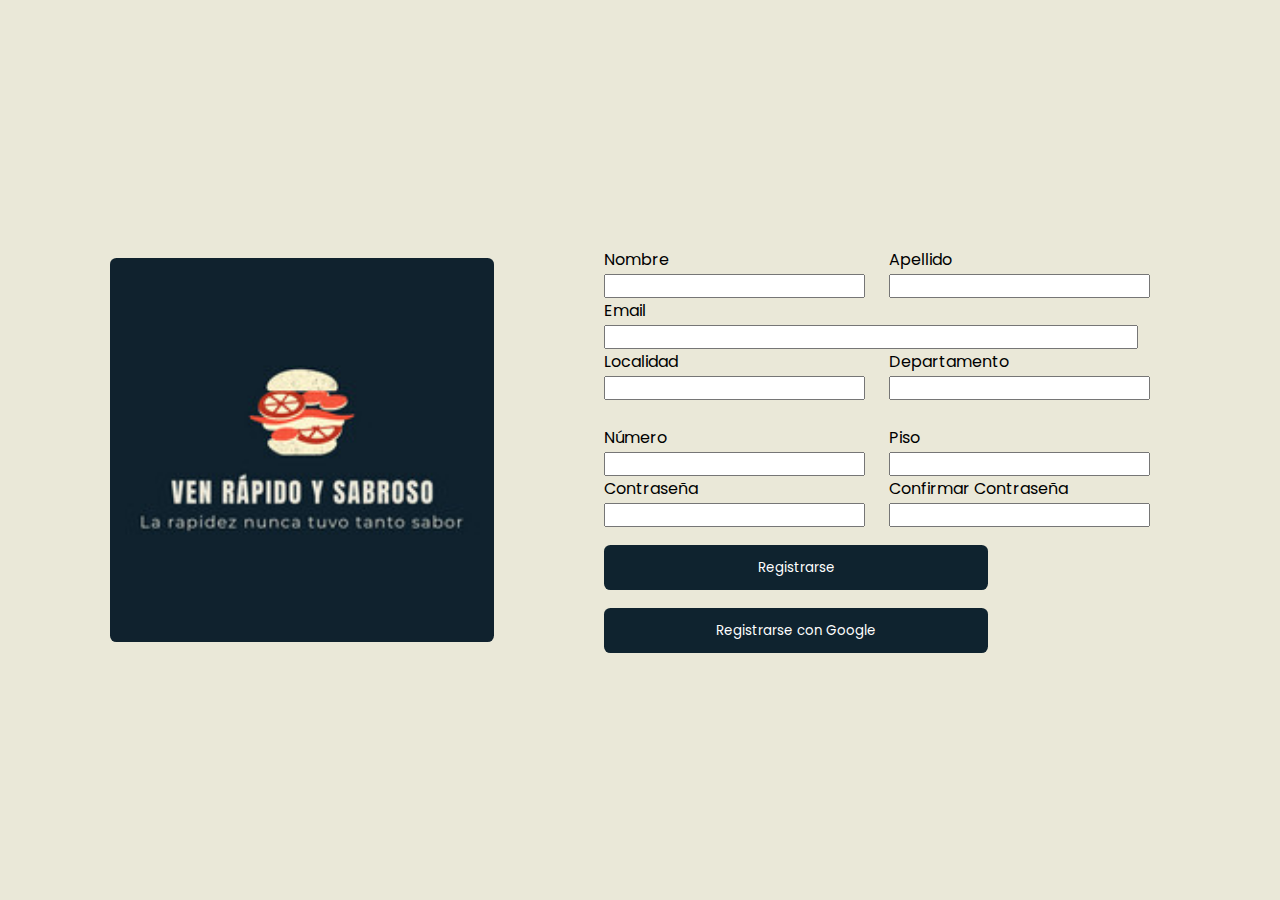
<file: templates-screens/register/index.html>
<!DOCTYPE html>
<html lang="en">
  <head>
    <meta charset="UTF-8" />
    <meta http-equiv="X-UA-Compatible" content="IE=edge" />
    <meta name="viewport" content="width=device-width, initial-scale=1.0" />
    <title>Register</title>
    <link rel="stylesheet" href="register.css" />
    <link rel="shortcut icon" href="./images/favicon.ico" type="image/x-icon" />
    <!-- fuente -->
    <link rel="preconnect" href="https://fonts.googleapis.com" />
    <link rel="preconnect" href="https://fonts.gstatic.com" crossorigin />
    <link
      href="https://fonts.googleapis.com/css2?family=Poppins&display=swap"
      rel="stylesheet"
    />
    <!-- iconos -->
    <link
      rel="stylesheet"
      href="https://use.fontawesome.com/releases/v5.8.1/css/all.css"
      integrity="sha384-50oBUHEmvpQ+1lW4y57PTFmhCaXp0ML5d60M1M7uH2+nqUivzIebhndOJK28anvf"
      crossorigin="anonymous"
    />
  </head>
  <body>
     
    <!--Imagen y Formulario-->
    <div class="imagen_form">
      <!--Imagen-->
      <div class="imagen_central">
        <img src="logo.jpg" />
      </div>
      <!--Formulario-->
      <div class="container__principal">
        <div class="formulario">
          <div class="input-wrapper">
            <p for="nombre_in">Nombre</p>
            <input id="nombre_in" />
          </div>
          <div class="input-wrapper">
            <p for="apellido_in">Apellido</p>
            <input id="apellido_in" />
          </div>
          <p>Email</p>
          <input class="email_in" type="email" id="email_in">
          <br />
          <div class="input-wrapper">
            <p for="localidad_in">Localidad</p>
            <input id="localidad_in" />
          </div>
          <div class="input-wrapper">
            <p for="departamento_in">Departamento</p>
            <input id="departamento_in" />
          </div>
          <br />

          <br />
          <div class="input-wrapper">
            <p for="numero_in">Número</p>
            <input id="numero_in" />
          </div>
          <div class="input-wrapper">
            <p for="piso_in">Piso</p>
            <input id="piso_in" />
          </div>
          <br />
          <div class="input-wrapper">
            <p for="password_in">Contraseña</p>
            <input id="password_in" />
          </div>
          <div class="input-wrapper">
            <p for="pass_confirm_in">Confirmar Contraseña</p>
            <input id="pass_confirm_in" />
          </div>
          <div class="botones">
            
            <button class="buttonIngresar" value="registro" id="registro">
              Registrarse
            </button>
            <button class="buttonIngresar" value="google" id="google">
              Registrarse con Google
            </button>
          </div>
        </div>
      </div>
    </div>
   
  </body>
</html>
</file>
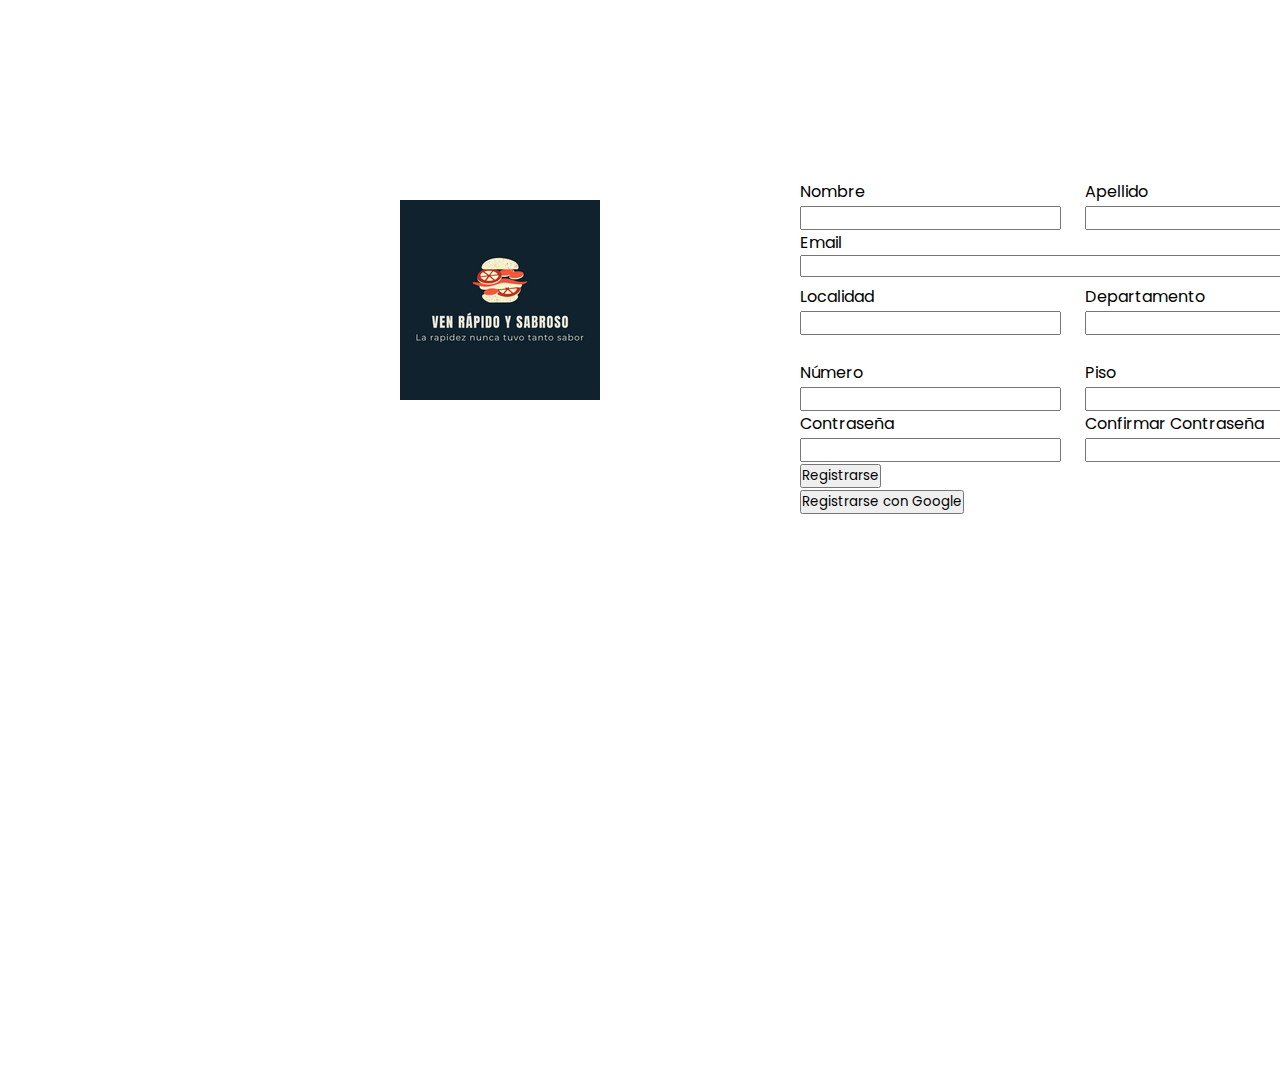
<file: templates-screens/registro/index.html>
<!DOCTYPE html>
<html lang="en">
  <head>
    <meta charset="UTF-8" />
    <meta http-equiv="X-UA-Compatible" content="IE=edge" />
    <meta name="viewport" content="width=device-width, initial-scale=1.0" />
    <title>store</title>
    <link rel="stylesheet" href="store.css" />
    <link rel="shortcut icon" href="./images/favicon.ico" type="image/x-icon" />
    <!-- fuente -->
    <link rel="preconnect" href="https://fonts.googleapis.com" />
    <link rel="preconnect" href="https://fonts.gstatic.com" crossorigin />
    <link
      href="https://fonts.googleapis.com/css2?family=Poppins&display=swap"
      rel="stylesheet"
    />
    <!-- iconos -->
    <link
      rel="stylesheet"
      href="https://use.fontawesome.com/releases/v5.8.1/css/all.css"
      integrity="sha384-50oBUHEmvpQ+1lW4y57PTFmhCaXp0ML5d60M1M7uH2+nqUivzIebhndOJK28anvf"
      crossorigin="anonymous"
    />
  </head>
  <body>
    <div class="imagen_central">
        <img src="logo.jpg">
    </div>
    <div class="container__principal">
      <div class="input-wrapper">
        <p for="nombre_in">Nombre</p>
        <input id="nombre_in" />
      </div>
      <div class="input-wrapper">
        <p for="apellido_in">Apellido</p>
        <input id="apellido_in" />
      </div>
      <p>Email</p>
      <textarea id="email_in" name="myTextArea" rows="1" cols="50"></textarea>
      <br>
      <div class="input-wrapper">
        <p for="localidad_in">Localidad</p>
        <input id="localidad_in" />
      </div>
      <div class="input-wrapper">
        <p for="departamento_in">Departamento</p>
        <input id="departamento_in" />
      </div>
      <br>

      <br>
      <div class="input-wrapper">
        <p for="numero_in">Número</p>
        <input id="numero_in" />
      </div>
      <div class="input-wrapper">
        <p for="piso_in">Piso</p>
        <input id="piso_in" />
      </div>
      <br>
      <div class="input-wrapper">
        <p for="password_in">Contraseña</p>
        <input id="password_in" />
      </div>
      <div class="input-wrapper">
        <p for="pass_confirm_in">Confirmar Contraseña</p>
        <input id="pass_confirm_in" />
      </div>
      <br />
      <button value="registro" id="registro">Registrarse</button>
      <br />
      <button value="google" id="google">Registrarse con Google</button>
    </div>
  </body>
</html>
</file>
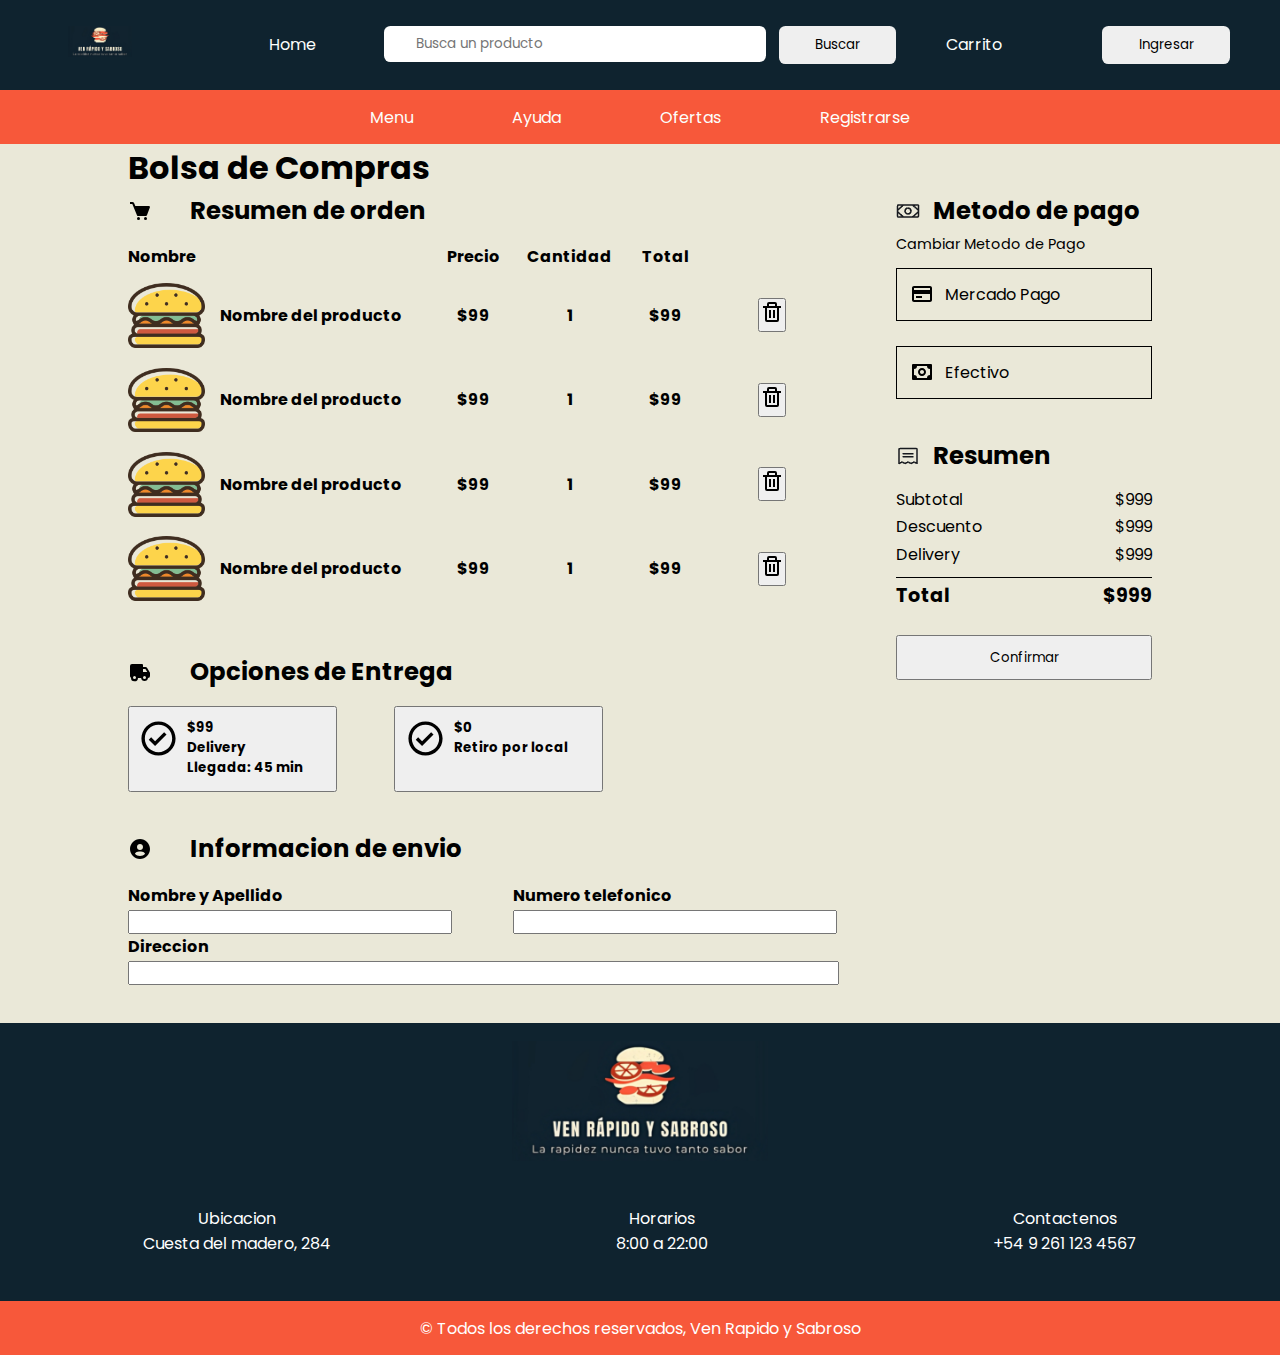
<file: templates-screens/carrito/carrito.html>
<!DOCTYPE html>
<html lang="en">

<head>
    <meta charset="UTF-8">
    <meta http-equiv="X-UA-Compatible" content="IE=edge">
    <meta name="viewport" content="width=device-width, initial-scale=1.0">
    <title>Carrito</title>
    <link rel="stylesheet" href="carrito.css">
    <link rel="shortcut icon" href="./images/favicon.ico" type="image/x-icon">
    <!-- fuente -->
    <link rel="preconnect" href="https://fonts.googleapis.com">
    <link rel="preconnect" href="https://fonts.gstatic.com" crossorigin>
    <link href="https://fonts.googleapis.com/css2?family=Poppins&display=swap" rel="stylesheet">
    <!-- icons -->
    <link rel="stylesheet" href="https://cdnjs.cloudflare.com/ajax/libs/font-awesome/6.0.0-beta3/css/all.min.css"
        integrity="sha512-Fo3rlrZj/k7ujTnHg4CGR2D7kSs0v4LLanw2qksYuRlEzO+tcaEPQogQ0KaoGN26/zrn20ImR1DfuLWnOo7aBA=="
        crossorigin="anonymous" referrerpolicy="no-referrer" />
    </head>

<body>
    <div class="container__principal">
             <!-- header -->
     <section class="header__container">
        <div class="container__navigation">
            <ul class="headerList">
                <li><img class="logoHeader" src="./images/Image 4.png"></li>
                <li class="itemListHeader">Home <i class="fas fa-home"></i></li>
                
            </ul>
        </div>
        <div class="container__search">
            <input type="text" placeholder="Busca un producto" />
            <button>Buscar <i class="fas fa-search"></i></button>
        </div>
        <div class="container__actions">
            <ul class="headerList">
                <li class="itemListHeader">Carrito <i class="fas fa-cart-plus"></i></li>
                <li><button class="buttonIngresarHeader">Ingresar<i class="fas fa-sign-in-alt"></i></button></li>
      
            </ul>
        </div>
    </section>
    <section class="subheader__container">
        <div class="subcontainer__actions">
            <ul class="subheaderList">
                <li class="itemListHeader">Menu <i class="fas fa-bars"></i></li>
                <li class="itemListHeader">Ayuda <i class="fas fa-circle-question"></i></li>
                <li class="itemListHeader">Ofertas <i class="fas fa-tags"></i></i></li>
                <li class="itemListHeader">Registrarse <i class="fas fa-right-to-bracket"></i></li>
            </ul>
        </div>
    </section>
        <!-- cartSection -->
        <section class="cartSection">
            <h1>Bolsa de Compras</h1>
            <div class="container__cart">
                <div class="cart__content">
                    <!-- resume Section -->
                    <div class="cart__resume">
                        <div class="method-title">
                            <img src="images/cart-icon.svg">
                            <h3>Resumen de orden</h3>
                        </div>
                        <div class="resume">
                            <div class="resume-options">
                                <h4 class="resume-name">Nombre</h4>
                                <h4 class="resume-price">Precio</h4>
                                <h4 class="resume-cant">Cantidad</h4>
                                <h4 class="resume-total">Total</h4>
                                <button style="display:none"><img src="images/trash-icon.svg" /></button>
                            </div>
                            <div class="resume-content">
                                <div class="content-description">
                                    <div class="resume-name--img">
                                        <img src="images/hamburguesa.png" />
                                        <h4>Nombre del producto</h4>
                                    </div>
                                    <h4 class="resume-price">$99</h4>
                                    <h4 class="resume-cant">1</h4>
                                    <h4 class="resume-total">$99</h4>
                                    <button class="resume-delete"><img src="images/trash-icon.svg" /></button>
                                </div>
                                <div class="content-description">
                                    <div class="resume-name--img">
                                        <img src="images/hamburguesa.png" />
                                        <h4>Nombre del producto</h4>
                                    </div>
                                    <h4 class="resume-price">$99</h4>
                                    <h4 class="resume-cant">1</h4>
                                    <h4 class="resume-total">$99</h4>
                                    <button class="resume-delete"><img src="images/trash-icon.svg" /></button>
                                </div>
                                <div class="content-description">
                                    <div class="resume-name--img">
                                        <img src="images/hamburguesa.png" />
                                        <h4>Nombre del producto</h4>
                                    </div>
                                    <h4 class="resume-price">$99</h4>
                                    <h4 class="resume-cant">1</h4>
                                    <h4 class="resume-total">$99</h4>
                                    <button class="resume-delete"><img src="images/trash-icon.svg" /></button>
                                </div>
                                <div class="content-description">
                                    <div class="resume-name--img">
                                        <img src="images/hamburguesa.png" />
                                        <h4>Nombre del producto</h4>
                                    </div>
                                    <h4 class="resume-price">$99</h4>
                                    <h4 class="resume-cant">1</h4>
                                    <h4 class="resume-total">$99</h4>
                                    <button class="resume-delete"><img src="images/trash-icon.svg" /></button>
                                </div>
                            </div>
                        </div>
                    </div>
                    <!-- deliveryOption Section -->
                    <div class="cart__delivery-option">
                        <div class="method-title">
                            <img src="images/truck-icon.svg">
                            <h3>Opciones de Entrega</h3>
                        </div>
                        <div class="delivery__option-container">
                            <button>
                                <div class="delivery__option">
                                    <img src="images/check-icon.svg" />
                                    <div class="delivery-detail">
                                        <h4 class="delivery-price">$99</h4>
                                        <h4 class="delivery-type">Delivery</h4>
                                        <h4 class="delivery-time">Llegada: 45 min</h4>
                                    </div>
                                </div>
                            </button>
                            <button>
                                <div class="delivery__option">
                                    <img src="images/check-icon.svg" />
                                    <div class="delivery-detail">
                                        <h4 class="delivery-price">$0</h4>
                                        <h4 class="delivery-type">Retiro por local</h4>
                                    </div>
                                </div>
                            </button>

                        </div>
                    </div>
                    <!-- deliveryInfo Section -->
                    <div class="cart__delivery-info">
                        <div class="method-title">
                            <img src="images/user-icon.svg">
                            <h3>Informacion de envio</h3>
                        </div>
                        <div class="delivery__form">
                            <div class="form__name-container">
                                <div class="form-name">
                                    <h4>Nombre y Apellido</h4>
                                    <input>
                                </div>
                                <div class="form-phone">
                                    <h4>Numero telefonico</h4>
                                    <input>
                                </div>
                            </div>
                            <div class="form__address">
                                <h4>Direccion</h4>
                                <input>
                            </div>
                        </div>
                    </div>

                </div>
                <!-- payment Section -->
                <div class="cart__payment">
                    <div class="payment__method">
                        <div class="payment__method-title">
                            <div class="method-title">
                                <img src="images/efectivo.png">
                                <h3>Metodo de pago</h3>
                            </div>
                            <p>Cambiar Metodo de Pago</p>
                        </div>
                        <div class="payment__methods">
                            <div class="method">
                                <img src="images/mercadopago-icon.svg">
                                <p>Mercado Pago</p>
                            </div>
                            <div class="method">
                                <img src="images/efectivo-icon.svg">
                                <p>Efectivo</p>
                            </div>
                        </div>
                    </div>
                    <div class="payment__resume">
                        <div class="method-title">
                            <img src="images/resumen.png">
                            <h3>Resumen</h3>
                        </div>

                        <div class="payment-detail">
                            <div class="resume-detail">
                                <div class="detail ">
                                    <p>Subtotal</p>
                                    <p>$999</p>
                                </div>
                                <div class="detail ">
                                    <p>Descuento</p>
                                    <p>$999</p>
                                </div>
                                <div class="detail ">
                                    <p>Delivery</p>
                                    <p>$999</p>
                                </div>
                            </div>
                            <div class="detail total ">
                                <p>Total</p>
                                <p>$999</p>
                            </div>

                        </div>
                    </div>
                    <button class="payment-btn">Confirmar</button>
                </div>

            </div>

        </section>
        <!-- section Footer -->
        <section class="footerSection">
            <div class="containerImg__footer">
                <img src="./images/Image 4.png">
            </div>
            <div class="mainContainer__footer">
                <div class="container__information-footer">
                    <div class="container-contact__Footer">
                        <p>Ubicacion <i class="fas fa-map-marked"></i></p>
                        <p>Cuesta del madero, 284</p>
                    </div>
                    <div class="container-horarios__footer">
                        <p>Horarios <i class="far fa-clock"></i></p>
                        <p>8:00 a 22:00</p>
                    </div>
                    <div class="container-horarios__footer">
                        <p>Contactenos <i class="fas fa-phone"></i></p>
                        <p>+54 9 261 123 4567</p>
                    </div>
                </div>
                <div class="container-brand__footer">
                    <p>© Todos los derechos reservados, Ven Rapido y Sabroso</p>
                </div>
            </div>
        </section>




    </div>

</body>

</html>
</file>
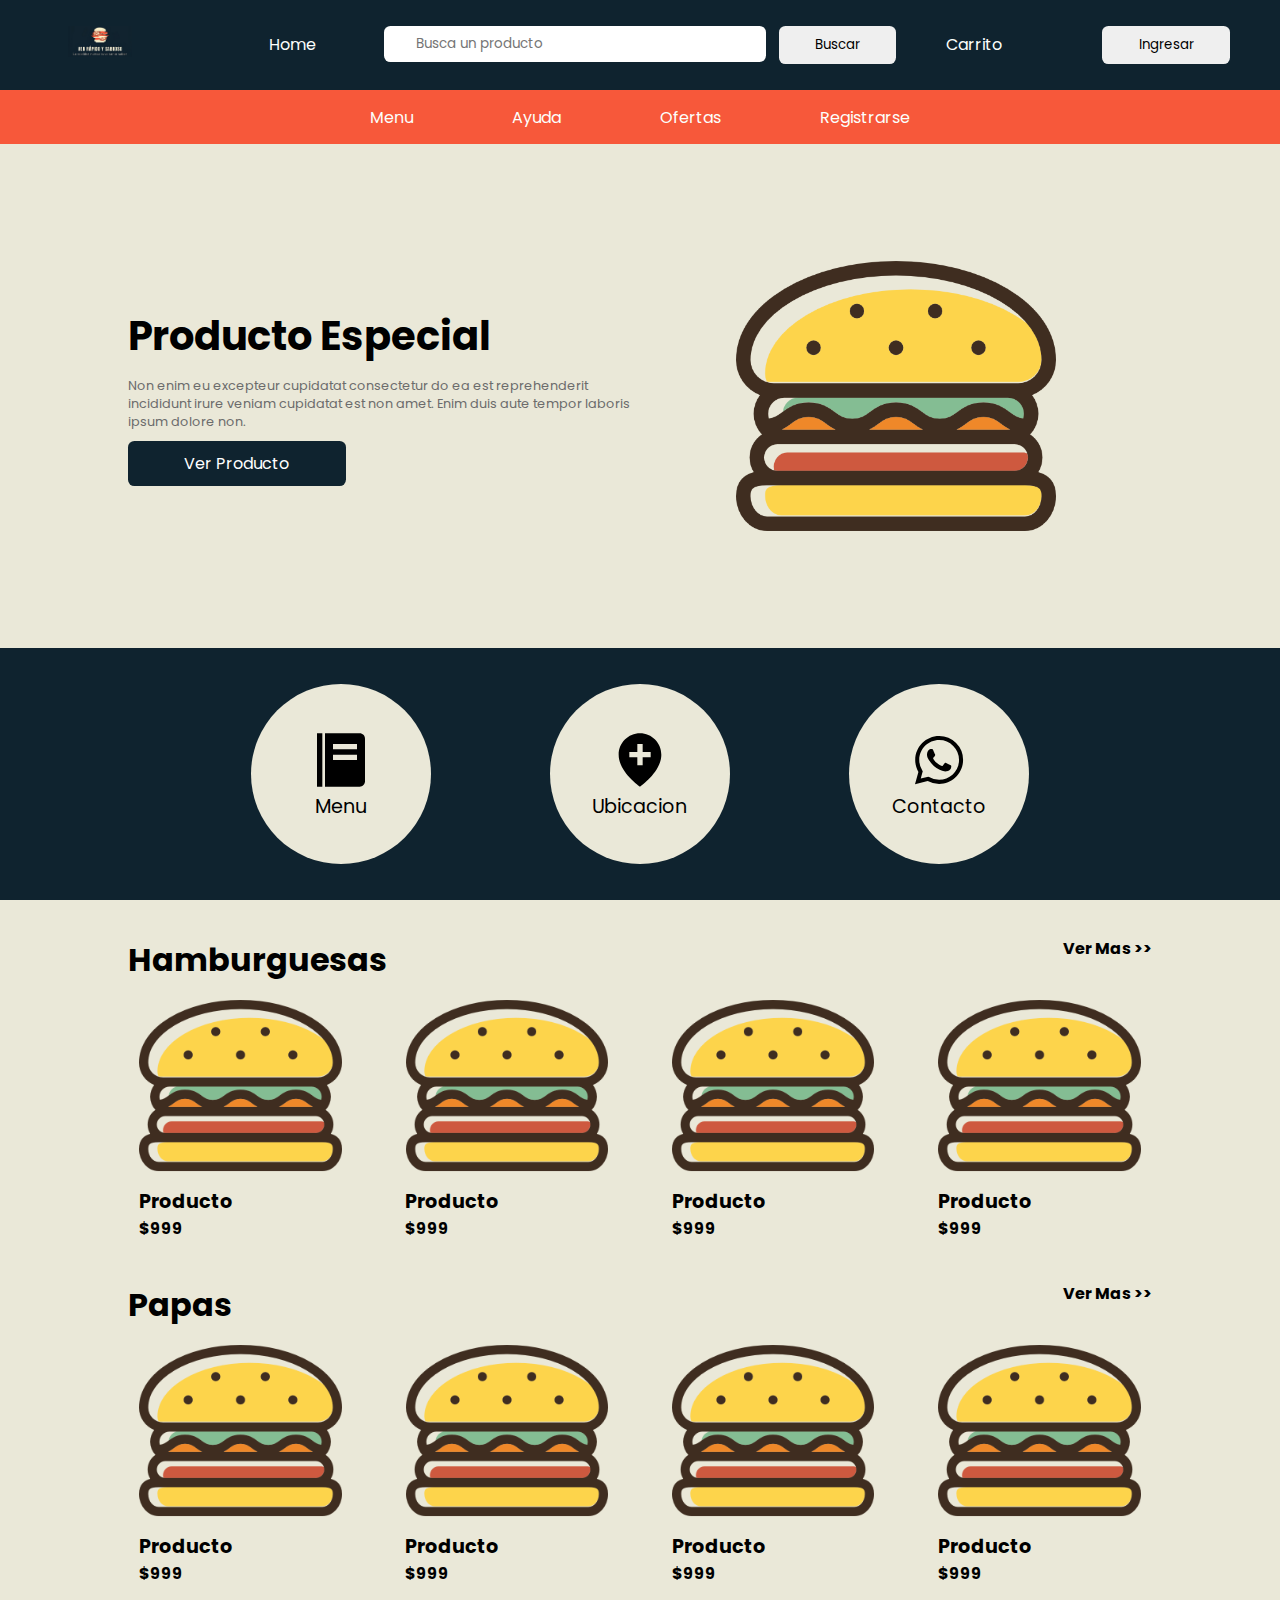
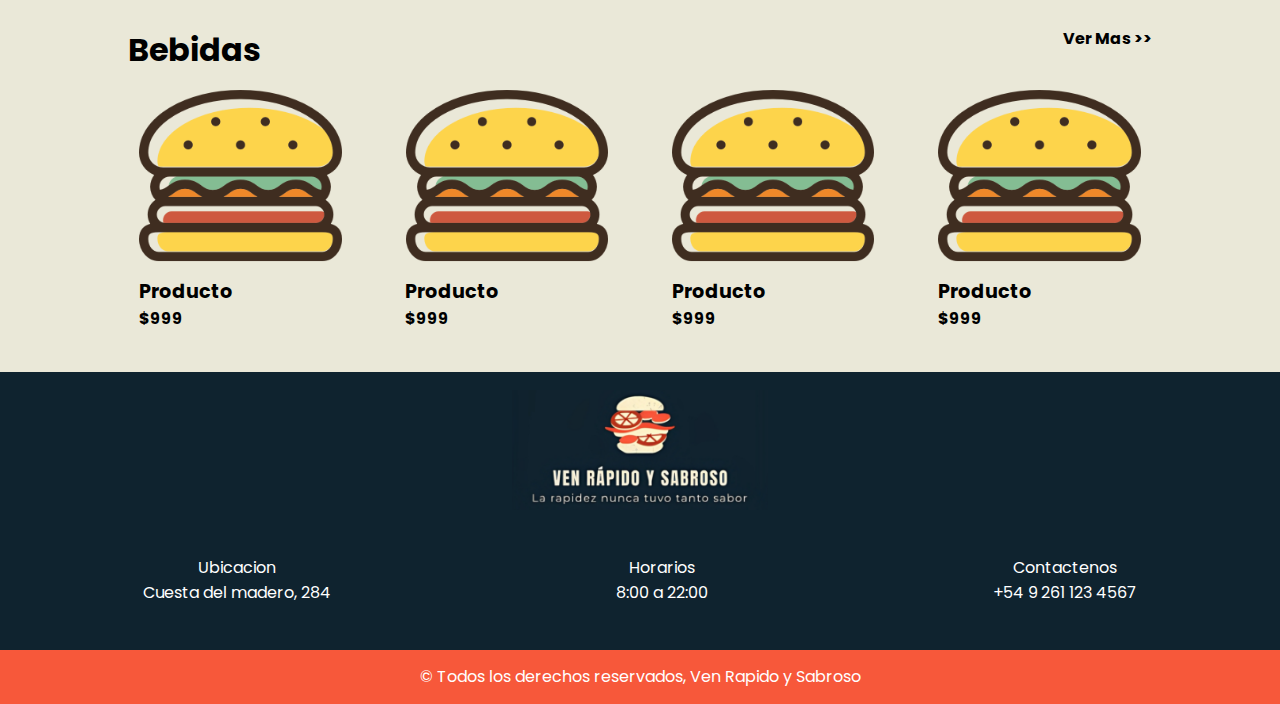
<file: templates-screens/landing/home.html>
<!DOCTYPE html>
<html lang="en">

<head>
    <meta charset="UTF-8">
    <meta http-equiv="X-UA-Compatible" content="IE=edge">
    <meta name="viewport" content="width=device-width, initial-scale=1.0">
    <title>Home</title>
    <link rel="stylesheet" href="home.css">
    <link rel="shortcut icon" href="./images/favicon.ico" type="image/x-icon">
    <!-- fuente -->
    <link rel="preconnect" href="https://fonts.googleapis.com">
    <link rel="preconnect" href="https://fonts.gstatic.com" crossorigin>
    <link href="https://fonts.googleapis.com/css2?family=Poppins&display=swap" rel="stylesheet">
    <!-- iconos -->
   <link rel="stylesheet" href="https://cdnjs.cloudflare.com/ajax/libs/font-awesome/6.0.0-beta3/css/all.min.css"
   integrity="sha512-Fo3rlrZj/k7ujTnHg4CGR2D7kSs0v4LLanw2qksYuRlEzO+tcaEPQogQ0KaoGN26/zrn20ImR1DfuLWnOo7aBA=="
   crossorigin="anonymous" referrerpolicy="no-referrer" />
    </head>

<body>
    <div class="container__principal">
         <!-- header -->
     <section class="header__container">
        <div class="container__navigation">
            <ul class="headerList">
                <li><img class="logoHeader" src="./images/Image 4.png"></li>
                <li class="itemListHeader">Home <i class="fas fa-home"></i></li>
                
            </ul>
        </div>
        <div class="container__search">
            <input type="text" placeholder="Busca un producto" />
            <button>Buscar <i class="fas fa-search"></i></button>
        </div>
        <div class="container__actions">
            <ul class="headerList">
                <li class="itemListHeader">Carrito <i class="fas fa-cart-plus"></i></li>
                <li><button class="buttonIngresarHeader">Ingresar<i class="fas fa-sign-in-alt"></i></button></li>
      
            </ul>
        </div>
    </section>
    <section class="subheader__container">
        <div class="subcontainer__actions">
            <ul class="subheaderList">
                <li class="itemListHeader">Menu <i class="fas fa-bars"></i></li>
                <li class="itemListHeader">Ayuda <i class="fas fa-circle-question"></i></li>
                <li class="itemListHeader">Ofertas <i class="fas fa-tags"></i></i></li>
                <li class="itemListHeader">Registrarse <i class="fas fa-right-to-bracket"></i></li>
            </ul>
        </div>
    </section>
        <!-- Banner -->
        <section class="container__principalBanner">
            <div class="container__banner">
                <div class="banner__info--container">
                    <h1 class="banner-title">Producto Especial</h1>
                    <p class="banner-description">Non enim eu excepteur cupidatat consectetur do ea est reprehenderit incididunt irure veniam cupidatat est non amet. Enim duis aute tempor laboris ipsum dolore non.</p>
                    <button class="banner-buttonProduct">Ver Producto</button>
                </div>
                <div class="banner__img--container">
                    <img src="images/hamburguesa.png"/>

                </div>
            </div>

        </section>
        <!-- accesos rapidos -->
        <section class="container__principalAtajos">
            <div class="container__atajos">
                <div class="principal__atajos-containerimg">
                    <img src="./images/menu-icon.svg" />
                    <p>Menu</p>
                </div>
                <div class="principal__atajos-containerimg">
                    <img src="./images/location-icon.svg" />
                    <p>Ubicacion</p>
                </div>
                <div class="principal__atajos-containerimg">
                    <img src="./images/wpp-icon.svg" />
                    <p>Contacto</p>
                </div>
            </div>
        </section>

        <!-- Body productos -->
        <section class="container__principalBody">
            <div class="body__category">
                <div class="category-title">
                    <h2>Hamburguesas</h2>
                    <h3><a href="#">Ver Mas >></a></h3>
                </div>
                <div class="category__container-cards">
                    <div class="category__card">
                        <img class="card-img" src="images/hamburguesa.png" />
                        <h3 class="card-title">Producto</h3>
                        <h4 class="card-price">$999</h4>
                    </div>
                    <div class="category__card">
                        <img class="card-img" src="images/hamburguesa.png" />
                        <h3 class="card-title">Producto</h3>
                        <h4 class="card-price">$999</h4>
                    </div>
                    <div class="category__card">
                        <img class="card-img" src="images/hamburguesa.png" />
                        <h3 class="card-title">Producto</h3>
                        <h4 class="card-price">$999</h4>
                    </div>
                    <div class="category__card">
                        <img class="card-img" src="images/hamburguesa.png" />
                        <h3 class="card-title">Producto</h3>
                        <h4 class="card-price">$999</h4>
                    </div>
                </div>
            </div>

            <div class="body__category">
                <div class="category-title">
                    <h2>Papas</h2>
                    <h3><a href="#">Ver Mas >></a></h3>
                </div>
                <div class="category__container-cards">
                    <div class="category__card">
                        <img class="card-img" src="images/hamburguesa.png" />
                        <h3 class="card-title">Producto</h3>
                        <h4 class="card-price">$999</h4>
                    </div>
                    <div class="category__card">
                        <img class="card-img" src="images/hamburguesa.png" />
                        <h3 class="card-title">Producto</h3>
                        <h4 class="card-price">$999</h4>
                    </div>
                    <div class="category__card">
                        <img class="card-img" src="images/hamburguesa.png" />
                        <h3 class="card-title">Producto</h3>
                        <h4 class="card-price">$999</h4>
                    </div>
                    <div class="category__card">
                        <img class="card-img" src="images/hamburguesa.png" />
                        <h3 class="card-title">Producto</h3>
                        <h4 class="card-price">$999</h4>
                    </div>
                </div>
            </div>

            <div class="body__category">
                <div class="category-title">
                    <h2>Bebidas</h2>
                    <h3><a href="#">Ver Mas >></a></h3>
                </div>
                <div class="category__container-cards">
                    <div class="category__card">
                        <img class="card-img" src="images/hamburguesa.png" />
                        <h3 class="card-title">Producto</h3>
                        <h4 class="card-price">$999</h4>
                    </div>
                    <div class="category__card">
                        <img class="card-img" src="images/hamburguesa.png" />
                        <h3 class="card-title">Producto</h3>
                        <h4 class="card-price">$999</h4>
                    </div>
                    <div class="category__card">
                        <img class="card-img" src="images/hamburguesa.png" />
                        <h3 class="card-title">Producto</h3>
                        <h4 class="card-price">$999</h4>
                    </div>
                    <div class="category__card">
                        <img class="card-img" src="images/hamburguesa.png" />
                        <h3 class="card-title">Producto</h3>
                        <h4 class="card-price">$999</h4>
                    </div>
                </div>
            </div>
            
                
        </section>
        <!-- section Footer -->
        <section class="footerSection">
            <div class="containerImg__footer">
                <img src="./images/Image 4.png">
            </div>
            <div class="mainContainer__footer">
                <div class="container__information-footer">
                    <div class="container-contact__Footer">
                        <p>Ubicacion <i class="fas fa-map-marked"></i></p>
                        <p>Cuesta del madero, 284</p>
                    </div>
                    <div class="container-horarios__footer">
                        <p>Horarios <i class="far fa-clock"></i></p>
                        <p>8:00 a 22:00</p>
                    </div>
                    <div class="container-horarios__footer">
                        <p>Contactenos <i class="fas fa-phone"></i></p>
                        <p>+54 9 261 123 4567</p>
                    </div>
                </div>
                <div class="container-brand__footer">
                    <p>© Todos los derechos reservados, Ven Rapido y Sabroso</p>
                </div>
            </div>
        </section>




    </div>

</body>

</html>
</file>
<file: templates-screens/register/register.css>
:root {
  --principal: #0f232f;
  --secundario: #fcfffc;
  --terciario: #ba3423;
  --background: #ffffff;
  --backgroundSecundario: #eae8d8;
}

* {
  padding: 0;
  margin: 0;
  font-family: "Poppins", sans-serif;
}
a:link,
a:visited,
a:active {
  color: #000000;
  text-decoration: none;
}

html {
  background-color: var(--backgroundSecundario);
}
.formulario {
  background-color: var(--backgroundSecundario);
}
body {
  background-color: var(--backgroundSecundario);
}
.email_in{
    width: 93.7%;
}
.input-wrapper {
  display: inline-block;
  margin-right: 20px;
  vertical-align: top;
}
button,
.itemListHeader {
  cursor: pointer;
}
.imagen_central {
  display: flex;
  justify-content: center;
  align-items: center;
  width: 30vw;
  border-radius: .4rem;
}
.imagen_form{
    display: flex;
    justify-content: space-evenly


}
.imagen_central img{
    width: 100%;
    border-radius: .4rem;
  }
.container__principal {
    display:flex;
    flex-direction: column;
  background-color: var(--backgroundSecundario);
  justify-content: center;
  align-items: center;
  height: 100vh;

}
.header__container {
    height: 10vh;
    width: 100vw;
    display: flex;
    background-color: var(--principal);
    display: flex;
    justify-content: space-between;
    align-items: center;
}
.subheader__container{
    background-color: #f7583a;
    height: 6vh;
    display: flex;
    justify-content: center;
    align-content: center;
}
.subcontainer__actions{
    display: flex;
    justify-content: space-around;
    align-items: center;
    width: 50vw;
}
.subheaderList{
    display: flex;
    justify-content: space-around;
    align-items: center;
    width: 100%;
    color: var(--background);
}

.container__navigation,
.container__actions {
    width: 30vw;

}

.container__search {
    width: 40vw;
    display: flex;
    justify-content: space-between;
}

.container__search button {
    width: 10vw;
    border-radius: .4rem;
    height: 4.2vh;
    margin-left: .8rem;
    border: none;
}

.container__search input {
    width: 30vw;
    height: 4vh;
    border-radius: .4rem;
    border: none;
    outline: none;
    font-size: 1.5vh;
    padding-left: 2rem;
}

.container__search input::placeholder {
    font-size: 1.5vh;

}

.container__navigation ul,
.container__actions ul,
.subheader__container ul,
.subcontainer__actions ul{
    list-style: none;
    display: flex;
    justify-content: space-around;
    color: var(--secundario);
    text-align: center;
}

.headerList {
    display: flex;
    justify-content: center;
    align-items: center;
}

.logoHeader {
    width: 8vw;
    height: 8vh;
    object-fit: cover;
}

.buttonIngresarHeader {
    width: 10vw;
    border-radius: .4rem;
    height: 4.2vh;
    border: none;
}

.botones{
 display:flex;
 flex-direction: column;
 gap: 2vh;
 margin-top: 2vh;
 justify-content: space-between;
}
.buttonIngresar {
    border: none;
    background-color: var(--principal);
    color: var(--background);
    border-radius: .4rem;
    height: 5vh;
    width: 30vw;
}

.container__principalAtajos {
  width: 100vw;
  height: 20vh;
  display: flex;
  justify-content: center;
}
.container__atajos {
  display: flex;
  justify-content: space-around;
  width: 70vw;
  margin-top: 7vh;
}
.principal__atajos-containerimg {
  display: flex;
  flex-direction: column;
  justify-content: center;
  align-items: center;
  cursor: pointer;
  text-align: center;
  background-color: #eae8d8;
  width: 15vw;
  height: 15vh;
  border-radius: 0.4rem;
}
.principal__atajos-containerimg img {
  width: 5vw;
}
.containerProduct__section {
  margin-top: 10vh;
  width: 100vw;
  display: flex;
  justify-content: center;
}
.containerPrincipal__product {
  display: grid;
  width: 70vw;
  grid-template-columns: repeat(4, 1fr);
  max-height: 60vh;
  overflow-y: auto;
}
.containerTarget {
  margin-top: 2vh;
  width: 17vw;
  height: 35vh;
  border-radius: 0.4rem;
  display: flex;
  flex-direction: column;
  justify-content: center;
  align-items: center;
  background-color: #ebecec;
}
.containerTarget img {
  width: 15vw;
  height: 25vh;
  border-radius: 0.4rem;
  box-shadow: 4px 2px 10px rgba(0, 0, 0, 0.3);
  cursor: pointer;
}

.descript__product {
  margin-top: 2vh;
  display: flex;
  justify-content: space-around;
  width: 100%;
}

.descript__product p {
  font-size: 2.5vh;
  font-weight: 400;
}
/* Footer section */
/* <!-- section Footer --> */
.footerSection {
  background-color: var(--principal);
  color: #ffffff;
  width: 100vw;
}

.containerImg__footer {
  align-items: center;
  display: flex;
  justify-content: center;
  width: 100vw;
}

.containerImg__footer img {
  margin-top: 2vh;
  width: 20vw;
}

.container__information-footer {
  display: flex;
  justify-content: space-around;
  margin-top: 5vh;
  width: 100vw;
}

.mainContainer__footer,
.container-contact__Footer,
.container-horarios__footer {
  align-items: center;
  display: flex;
  flex-direction: column;
  justify-content: center;
}


.container-brand__footer {
  width: 100vw;
  margin-top: 5vh;
  display: flex;
  justify-content: center;
  align-items: center;
  height: 6vh; 
  background-color: #f7583a;

}
html {
  overflow-x: hidden;
  background-color: var(--backgroundSecundario);
  margin: 0;
  padding: 0;


}

/*========== SCROLL BAR ==========*/
::-webkit-scrollbar {
width: .5vw; 
background-color: var(--backgroundSecundario);
border-radius: 0.4rem;

}
::-webkit-scrollbar-thumb {
background-color: var(--principal)   ;
border-radius: 0.5rem;  
}

::-webkit-scrollbar-thumb:hover {
  background-color: var(--terciario);
  cursor: pointer;
}
</file>
<file: templates-screens/registro/store.css>
:root {
    --principal: #0f232f;
    --secundario: #fcfffc;
    --terciario: #ba3423;
    --background: #ffffff;
    --backgroundSecundario: #eae8d8;
}

* {
    padding: 0;
    margin: 0;
    font-family: 'Poppins', sans-serif;
}
.input-wrapper {
    display: inline-block;
    margin-right: 20px;
    vertical-align: top;
  }
button,
.itemListHeader {
    cursor: pointer;
}
.imagen_central{
  position: relative;
  float: left;
  width: 40%;
  top: 200px;
  left: 400px;
}
.container__principal 
{
    position:absolute;
    background-color: var(--background);
    top: 0;
  right: 1;
    width: 100vw;
    height: 100vh;
    margin-left: 800px;
    margin-top: 14%;
}

.header__container {
    height: 8vh;
    width: 100vw;
    display: flex;
    background-color: var(--principal);
    display: flex;
    justify-content: space-between;
    align-items: center;
}

.container__navigation,
.container__actions {
    width: 30vw;

}

.container__search {
    width: 40vw;
    display: flex;
    justify-content: space-between;
}

.container__search button {
    width: 10vw;
    border-radius: .4rem;
    height: 4.2vh;
    margin-left: .8rem;
    border: none;
}

.container__search input {
    width: 30vw;
    height: 4vh;
    border-radius: .4rem;
    border: none;
    outline: none;
    font-size: 1.5vh;
    padding-left: 2rem;
}

.container__search input::placeholder {
    font-size: 1.5vh;

}

.container__navigation ul,
.container__actions ul {
    list-style: none;
    display: flex;
    justify-content: space-around;
    color: var(--secundario);
    text-align: center;
}

.headerList {
    display: flex;
    justify-content: center;
    align-items: center;
}

.logoHeader {
    width: 5vw;
}

.buttonIngresar {
    width: 10vw;
    border-radius: .4rem;
    height: 4.2vh;
    border: none;
}

.container__principalAtajos{
    width: 100vw;
    height: 20vh;   
    display: flex;
    justify-content: center;
}
.container__atajos{
    display: flex;
    justify-content: space-around;
    width: 70vw;
    margin-top: 7vh;
}
.principal__atajos-containerimg{
    display:flex;
    flex-direction: column;
    justify-content: center;
    align-items: center;
    cursor: pointer;
    text-align: center;
    background-color: #eae8d8;
    width: 15vw;
    height: 15vh;
    border-radius: .4rem;

}
.principal__atajos-containerimg img{
    width: 5vw;
}
.containerProduct__section{
    margin-top: 10vh;
    width: 100vw;
    display: flex;
    justify-content: center;
}
.containerPrincipal__product{
    display: grid;
    width: 70vw;
    grid-template-columns: repeat(4, 1fr);
    max-height: 60vh;
    overflow-y: auto;
}
.containerTarget{
    margin-top: 2vh;
    width: 17vw;
    height: 35vh;
    border-radius: .4rem;
    display: flex;
    flex-direction: column;
    justify-content: center;
    align-items: center;
    background-color:#ebecec;
}
.containerTarget img{
    width: 15vw;
    height: 25vh;
    border-radius: .4rem;
    box-shadow: 4px 2px 10px rgba(0, 0, 0, 0.3);
    cursor: pointer;
}

.descript__product{
    margin-top: 2vh;
    display: flex;
    justify-content: space-around;
    width: 100%;
   
}

.descript__product p {
    font-size: 2.5vh;
    font-weight: 400;
}
</file>
<file: templates-screens/carrito/carrito.css>
:root {
    --principal: #0f232f;
    --secundario: #fcfffc;
    --terciario: #ba3423;
    --background: #ffffff;
    --backgroundSecundario: #eae8d8;
    --fuenteBannerDesc: #6C6C6C;
}

* {
    font-family: 'Poppins', sans-serif;
    margin: 0;
    padding: 0;

}

html {
    overflow-x: hidden;
}

a:link,
a:visited,
a:active {
    color: #000000;
    text-decoration: none;
}

button,
.itemListHeader {
    cursor: pointer;
}

.container__principal {
    background-color: var(--background);
    height: 100vh;
    width: 100vw;
}

.header__container {
    align-items: center;
    background-color: var(--principal);
    display: flex;
    display: flex;
    height: 10vh;
    justify-content: space-between;
    width: 100vw;
}

.container__navigation,
.container__actions {
    width: 30vw;

}
.subheader__container{
    background-color: #f7583a;
    height: 6vh;
    display: flex;
    justify-content: center;
    align-content: center;
}
.subcontainer__actions{
    display: flex;
    justify-content: space-around;
    align-items: center;
    width: 50vw;
}
.subheaderList{
    display: flex;
    justify-content: space-around;
    align-items: center;
    width: 100%;
    color: var(--background);
}
.container__search {
    display: flex;
    justify-content: space-between;
    width: 40vw;
}

.container__search button {
    border: none;
    border-radius: .4rem;
    height: 4.2vh;
    margin-left: .8rem;
    width: 10vw;
}

.container__search input {
    border: none;
    border-radius: .4rem;
    font-size: 1.5vh;
    height: 4vh;
    outline: none;
    padding-left: 2rem;
    width: 30vw;
}

.container__search input::placeholder {
    font-size: 1.5vh;

}

.container__navigation ul,
.container__actions ul ,
.subheader__container ul,
.subcontainer__actions ul{
    color: var(--secundario);
    display: flex;
    justify-content: space-around;
    list-style: none;
    text-align: center;
}

.headerList {
    align-items: center;
    display: flex;
    justify-content: center;
}

.logoHeader {
    width: 5vw;
}

.buttonIngresarHeader {
    border: none;
    border-radius: .4rem;
    height: 4.2vh;
    width: 10vw;
}


/* <!-- cart Section --> */
.cartSection {
    background-color: var(--backgroundSecundario);
    width: 100vw;
}

.cartSection h1 {
    font-size: 2rem;
    padding-left: 10%;
}

.container__cart {
    display: flex;
    margin: auto;
    width: 80vw;
}

.cart__content {
    width: 75vw;
}

/* <!-- resume Section --> */

.cart__resume{
    width: 100%;
}
.resume{
    display: flex;
    flex-direction: column;
}

.resume-options, .content-description{
    align-items: center;
    display: flex;
    padding-bottom: 1%;
}

.resume-name{
    width: 40%;
}
.resume-name--img{
    align-items: center;
    display: flex;
    gap: 5%;
    width: 40%;
}
.resume-name--img img{
    width: 25%;
}
.resume-price, .resume-total,.resume-cant{
    display: flex;
    justify-content: center;
}
.resume-price, .resume-total{
    width: 10%;
}
.resume-cant{
    width: 15%;
}
.resume-delete{
    margin-left: 7%;
}
/* <!-- deliveryOption Section --> */

.delivery__option-container{
    display: flex;
    gap: 15%;
    width: 50%;
}
.delivery__option{
align-items: flex-start;
display: flex;
height: 8vh;
justify-content: space-around;
padding-top: 5%;
width: 16vw;
}
.delivery__option img{
    padding-left: 2%;
    width: 20%;
}
.delivery-detail{
    align-items: flex-start;
    display: flex;
    flex-direction: column;
    width: 70%;
}

/* <!-- deliveryInfo Section --> */
.cart__delivery-info, .cart__delivery-option, .cart__resume{

    margin-bottom: 5%;
}
.delivery__form{
    display: flex;
    flex-direction: column;
    width: 100%;
}
.form__name-container{
    display: flex;
    gap: 8%;
    width: 100%;
}
.form-name input, .form-phone input{
    width: 25vw;
}
.form__address input{
    width: 92%;
}

/* <!-- payment Section --> */
.cart__payment {
    display: flex;
    flex-direction: column;
    width: 25vw;
}
.method-title{
align-items: center;
display: flex;
font-size: 1.3rem;
gap: 5%;
margin-bottom: 2%;
}
.payment__method-title p{
    font-size: .9rem;
}
.payment__methods {
    display: flex;
    flex-direction: column;
    margin: auto;
    padding-bottom: 10%;
}

.method {
    align-items: center;
    border: 1px solid black;
    display: flex;
    gap: 5%;
    margin-bottom: 5%;
    margin-top: 5%;
    padding: 5%;
}

.payment__resume{
    display: flex;
    flex-direction: column;
}
.payment-detail{
    padding-top: 2%;
}
.resume-detail{
    border-bottom: 1px solid black;
    padding-bottom: 4%;
}
.detail{
    display: flex;
    font-size: 1rem;
    justify-content: space-between;
    padding-top: 1%;
}

.total{
    font-size: 1.2rem;
    font-weight: bold;
}

.payment-btn{
    height: 5vh;
    margin-bottom: 10%;
    margin-top: 10%;
}
/* <!-- section Footer --> */
.footerSection {
    background-color: var(--principal);
    color: #ffffff;
    width: 100vw;
}

.containerImg__footer {
    align-items: center;
    display: flex;
    justify-content: center;
    width: 100vw;
}

.containerImg__footer img {
    margin-top: 2vh;
    width: 20vw;
}

.container__information-footer {
    display: flex;
    justify-content: space-around;
    margin-top: 5vh;
    width: 100vw;
}

.mainContainer__footer,
.container-contact__Footer,
.container-horarios__footer {
    align-items: center;
    display: flex;
    flex-direction: column;
    justify-content: center;
}


.container-brand__footer {
    width: 100vw;
    margin-top: 5vh;
    display: flex;
    justify-content: center;
    align-items: center;
    height: 6vh; 
    background-color: #f7583a;
  
  }
html {
  overflow-x: hidden;
  background-color: var(--backgroundSecundario);
  margin: 0;
  padding: 0;


}

/*========== SCROLL BAR ==========*/
::-webkit-scrollbar {
width: .5vw; 
background-color: var(--backgroundSecundario);
border-radius: 0.4rem;

}
::-webkit-scrollbar-thumb {
background-color: var(--principal)   ;
border-radius: 0.5rem;  
}

::-webkit-scrollbar-thumb:hover {
  background-color: var(--terciario);
  cursor: pointer;
}
</file>
<file: templates-screens/landing/home.css>
:root {
    --principal: #0f232f;
    --secundario: #fcfffc;
    --terciario: #ba3423;
    --background: #ffffff;
    --backgroundSecundario: #eae8d8;
    --fuenteBannerDesc: #6C6C6C;
}

* {
    font-family: 'Poppins', sans-serif;
    margin: 0;
    padding: 0;

}

html {
    overflow-x: hidden;
}
a:link, a:visited, a:active {
    color: #000000;
    text-decoration:none;
}
button,
.itemListHeader {
    cursor: pointer;
}

.container__principal {
    background-color: var(--background);
    height: 100vh;
    width: 100vw;
}

.header__container {
    align-items: center;
    background-color: var(--principal);
    display: flex;
    display: flex;
    height: 10vh;
    justify-content: space-between;
    width: 100vw;
}
.subheader__container{
    align-content: center;
    background-color: #f7583a;
    display: flex;
    height: 6vh;
    justify-content: center;
}
.subcontainer__actions{
    align-items: center;
    display: flex;
    justify-content: space-around;
    width: 50vw;
}
.subheaderList{
    align-items: center;
    color: var(--background);
    display: flex;
    justify-content: space-around;
    width: 100%;
}
.container__navigation,
.container__actions {
    width: 30vw;

}

.container__search {
    display: flex;
    justify-content: space-between;
    width: 40vw;
}

.container__search button {
    border: none;
    border-radius: .4rem;
    height: 4.2vh;
    margin-left: .8rem;
    width: 10vw;
}

.container__search input {
    border: none;
    border-radius: .4rem;
    font-size: 1.5vh;
    height: 4vh;
    outline: none;
    padding-left: 2rem;
    width: 30vw;
}

.container__search input::placeholder {
    font-size: 1.5vh;

}

.container__navigation ul,
.container__actions ul ,
.subheader__container ul,
.subcontainer__actions ul{
    color: var(--secundario);
    display: flex;
    justify-content: space-around;
    list-style: none;
    text-align: center;
}

.headerList {
    align-items: center;
    display: flex;
    justify-content: center;
}

.logoHeader {
    width: 5vw;
}

.buttonIngresarHeader {
    border: none;
    border-radius: .4rem;
    height: 4.2vh;
    width: 10vw;
}

/* <!-- Banner --> */
.container__principalBanner {
    background-color: var(--backgroundSecundario);
    display: flex;
    height: 56vh;
    justify-content: center;
    width: 100vw;
}

.container__banner {
    display: flex;
    justify-content: space-between;
    width: 80%;
}

.banner__info--container {
    display: flex;
    flex-direction: column;
    gap: 2%;
    justify-content: center;
    width: 50%;

}

.banner__img--container {
    align-items: center;
    display: flex;
    justify-content: center;
    width: 50%;
}

.banner-title {
    font-size: 2.5rem;
}

.banner-description {
    color: var(--fuenteBannerDesc);
    font-size: .8rem;
}

.banner-buttonProduct {
    background-color: var(--principal);
    border: none;
    border-radius: 0.4rem;
    color: var(--background);
    font-size: 1rem;
    height: 5vh;
    width: 17vw;
}

.banner__img--container img {
    width: 25vw;
}

/* <!-- accesos rapidos --> */
.container__principalAtajos {
    align-items: center;
    background-color: var(--principal);
    display: flex;
    height: 28vh;
    justify-content: center;
    width: 100vw;
}

.container__atajos {
    display: flex;
    justify-content: space-around;
    width: 70vw;
}

.principal__atajos-containerimg {
    align-items: center;
    background-color: var(--backgroundSecundario);
    border-radius: 50%;
    color: var(--principald);
    cursor: pointer;
    display: flex;
    flex-direction: column;
    font-size: 1.2rem;
    height: 20vh;
    justify-content: center;
    text-align: center;
    width: 20vh;

}

.principal__atajos-containerimg img {
    width: 5vw;
}

/* <!-- Body productos --> */
.container__principalBody {
    align-items: center;
    background: var(--backgroundSecundario);
    display: flex;
    flex-direction: column;
    padding-bottom: 2vh;
    padding-top: 2vh;
}

.body__category {
    display: flex;
    flex-direction: column;
    justify-content: space-between;
    padding-bottom: 2vh;
    padding-top: 2vh;
    width: 80vw;
}

.category-title {
    display: flex;
    justify-content: space-between;
}
.category-title h3{
    font-size: 1rem;
}
.category-title h2{
    font-size: 2rem;
}
.category__container-cards {
    display: flex;
    justify-content: space-between;
}

.category__card {
    border-radius: 10%;
    display: flex;
    flex-direction: column;
    height: 100%;
    width: 22%;
}

.category__card:hover {
    -webkit-box-shadow: 0px 10px 13px -7px #000000, 5px 5px 15px 5px rgba(196, 195, 181, 0);
    box-shadow: 0px 10px 13px -7px #000000, 5px 5px 15px 5px rgba(196, 195, 181, 0);
    transition: .5s;
}

.card-title{
    font-size: 1.2rem;
    padding-left: 5%;
}
.card-price{
    font-size: 1rem;
    padding-bottom: 2%;
    padding-left: 5%;
}
.card-img{
    height: 90%;
    margin: auto;
    width: 90%;
}

/* <!-- section Footer --> */
.footerSection {
    background-color: var(--principal);
    color: #ffffff;
    width: 100vw;
}

.containerImg__footer {
    align-items: center;
    display: flex;
    justify-content: center;
    width: 100vw;
}

.containerImg__footer img {
    margin-top: 2vh;
    width: 20vw;
}

.container__information-footer {
    display: flex;
    justify-content: space-around;
    margin-top: 5vh;
    width: 100vw;
}

.mainContainer__footer,
.container-contact__Footer,
.container-horarios__footer {
    align-items: center;
    display: flex;
    flex-direction: column;
    justify-content: center;
}

.container-brand__footer {
    align-items: center; 
    background-color: #f7583a;
    display: flex;
    height: 6vh;
    justify-content: center;
    margin-top: 5vh;
    width: 100vw;
  
  }
html {
  background-color: var(--backgroundSecundario);
  margin: 0;
  overflow-x: hidden;
  padding: 0;


}

/*========== SCROLL BAR ==========*/
::-webkit-scrollbar { 
background-color: var(--backgroundSecundario);
border-radius: 0.4rem;
width: .5vw;

}
::-webkit-scrollbar-thumb {
background-color: var(--principal)   ;
border-radius: 0.5rem;  
}

::-webkit-scrollbar-thumb:hover {
  background-color: var(--terciario);
  cursor: pointer;
}
</file>
